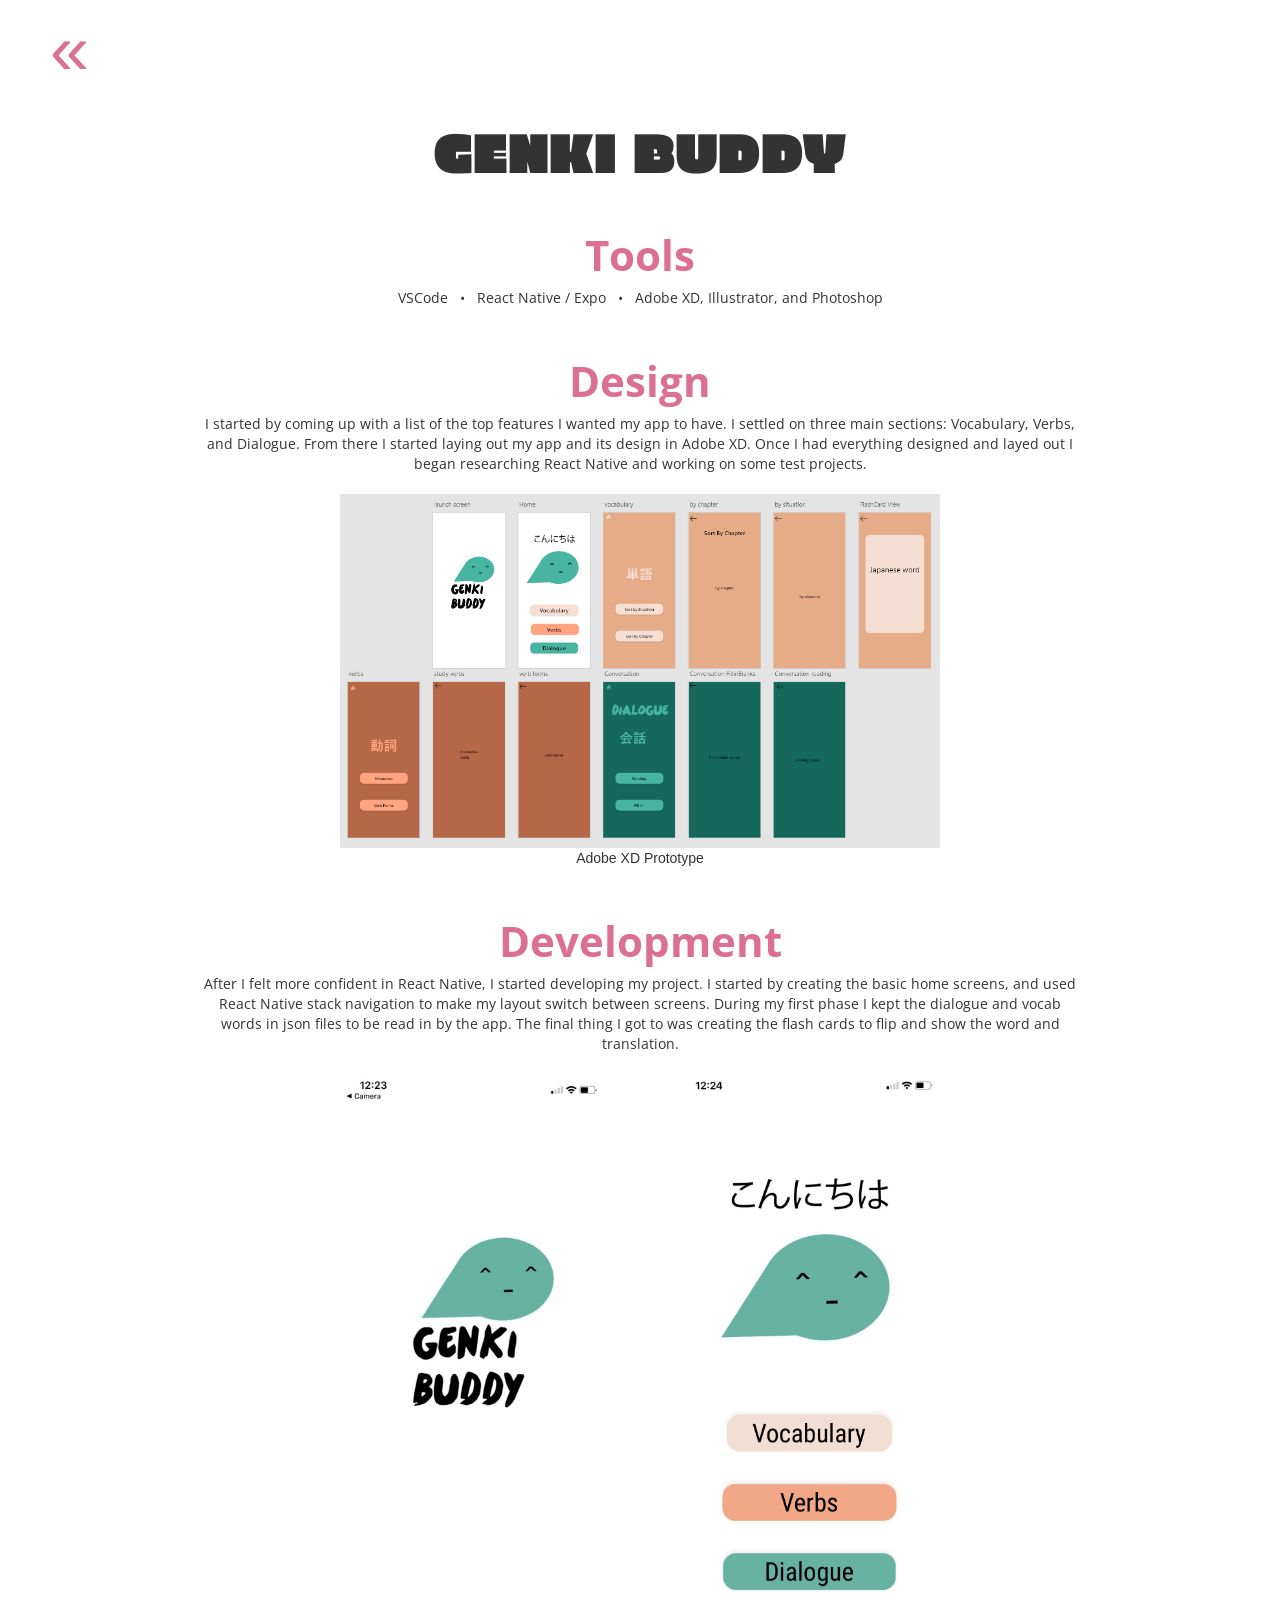
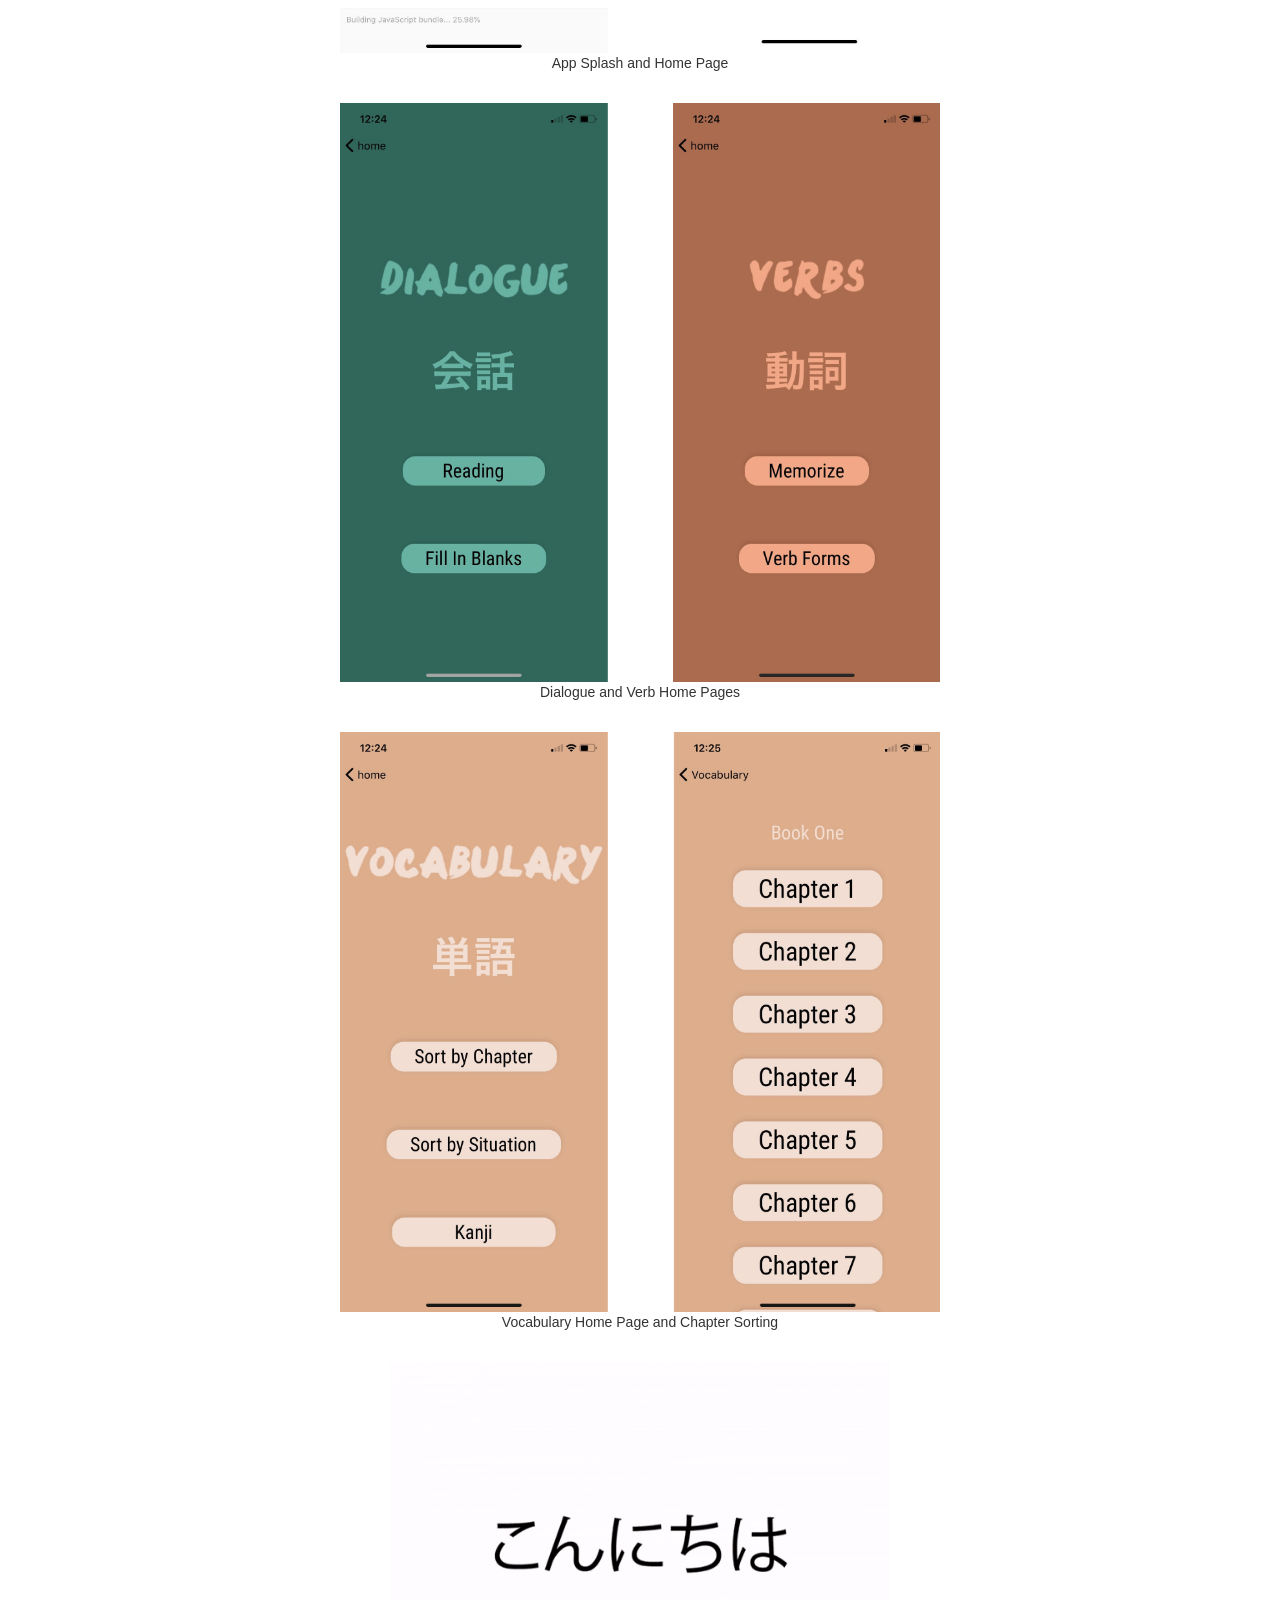
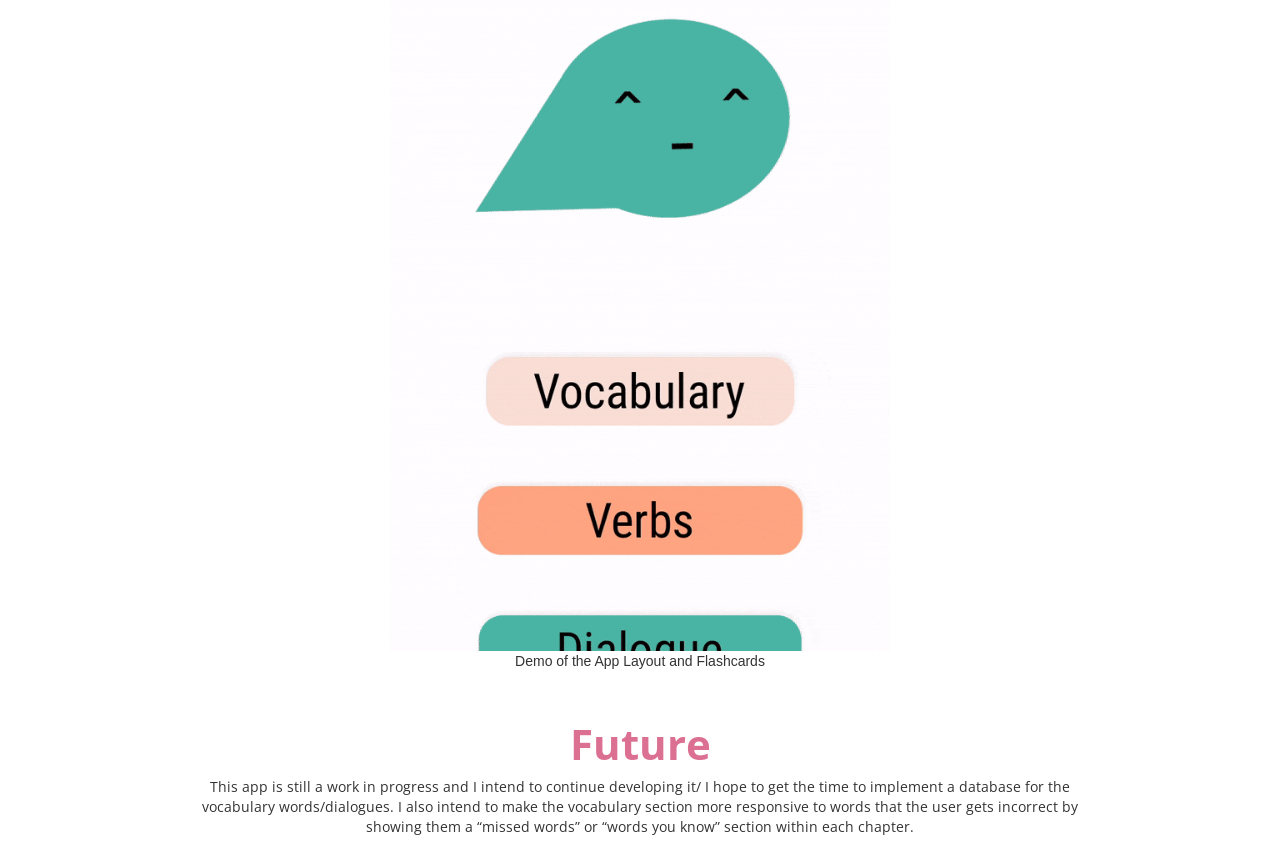
<file: projects/genkibuddy.html>
<!DOCTYPE html>
<html lang="en">
<head>
  <title>Bailey's Portfolio</title>
  
  <link rel="icon" href="./assets/icon.png" type="image/icon type">
  <meta charset="utf-8">
  <meta name="viewport" content="width=device-width, initial-scale=1">
  <link rel="stylesheet" href="https://maxcdn.bootstrapcdn.com/bootstrap/3.4.1/css/bootstrap.min.css">
  <script src="https://ajax.googleapis.com/ajax/libs/jquery/3.5.1/jquery.min.js"></script>
  <script src="https://maxcdn.bootstrapcdn.com/bootstrap/3.4.1/js/bootstrap.min.js"></script>
  <link href="https://fonts.googleapis.com/css2?family=Erica+One&family=Open+Sans&display=swap" rel="stylesheet">
  <link rel="stylesheet" href="projects.css">
</head>
<body>

<div id="backArrow">
    <a href="../index.html#portfolio">&laquo;</a>
</div>
    
<div class="container-fluid text-center" id="projContent">
  <h1>GENKI BUDDY</h1>

    <h3>Tools </h3>
        <p> VSCode &nbsp; • &nbsp; React Native / Expo &nbsp; • &nbsp; Adobe XD, Illustrator, and Photoshop </p>
  
        <h3>Design</h3>
            <p>I started by coming up with a list of the top features I wanted my app to have.  I settled on three main sections: Vocabulary, Verbs, and Dialogue.  From there I started laying out my app and its design in Adobe XD.  Once I had everything designed and layed out I began researching React Native and working on some test projects.</p>
         
            <figure>
                <img src="../assets/gbuddy/prototype.PNG" alt="first genki buddy prototype" width=600>
                <figcaption> Adobe XD Prototype</figcaption>
            </figure>
    
        <h3>Development</h3>
             <p>After I felt more confident in React Native, I started developing my project.  I started by creating the basic home screens, and used React Native stack navigation to make my layout switch between screens.  During my first phase I kept the dialogue and vocab words in json files to be read in by the app.  The final thing I got to was creating the flash cards to flip and show the word and translation. </p>
            
            <figure>
                <img src="../assets/gbuddy/splashhome.png" alt="first genki buddy prototype" width=600>
                <figcaption> App Splash and Home Page</figcaption>
            </figure>
            <figure>
                <img src="../assets/gbuddy/diaverbs.png" alt="first genki buddy prototype" width=600>
                <figcaption> Dialogue and Verb Home Pages</figcaption>
            </figure>
            <figure>
                <img src="../assets/gbuddy/vocab.png" alt="first genki buddy prototype" width=600>
                <figcaption> Vocabulary Home Page and Chapter Sorting</figcaption>
            </figure>
            <figure>
                <img src="../assets/gbuddy/appdemo.gif" alt="first genki buddy prototype" width=500>
                <figcaption> Demo of the App Layout and Flashcards</figcaption>
            </figure>
    
                
        <h3>Future</h3>
            <p>This app is still a work in progress and I intend to continue developing it/   I hope to get the time to implement a database for the vocabulary words/dialogues.  I also intend to make the vocabulary section more responsive to words that the user gets incorrect by showing them a “missed words” or “words you know” section within each chapter.</p>
        
        
</div>


</body>
</html>
</file>
<file: projects/projects.css>
#backArrow{
    font-size: 5em;
    margin-left: 50px;
}
#backArrow a{
    color: palevioletred;
}
h1{
   font-family: 'Erica One', sans-serif;
    font-size: 4em;
}
h3 {
    font-family: 'Open Sans', sans-serif;
    font-weight: bolder;
    color: palevioletred;
    font-size: 3em;
    margin-top: 50px;
}
h4{
    font-family: 'Open Sans', sans-serif;
    font-weight: bolder;
    margin-top: 40px;
}
p{
    font-family: 'Open Sans', sans-serif;
    
}
figure{
    margin-bottom: 30px;
    margin-top: 20px;
}



/* format content for large screen 
so that text does not span the entire width */
@media only screen and (min-width: 700px){
    #projContent{
        padding-left: 200px;
        padding-right: 200px;
    }
}
</file>
